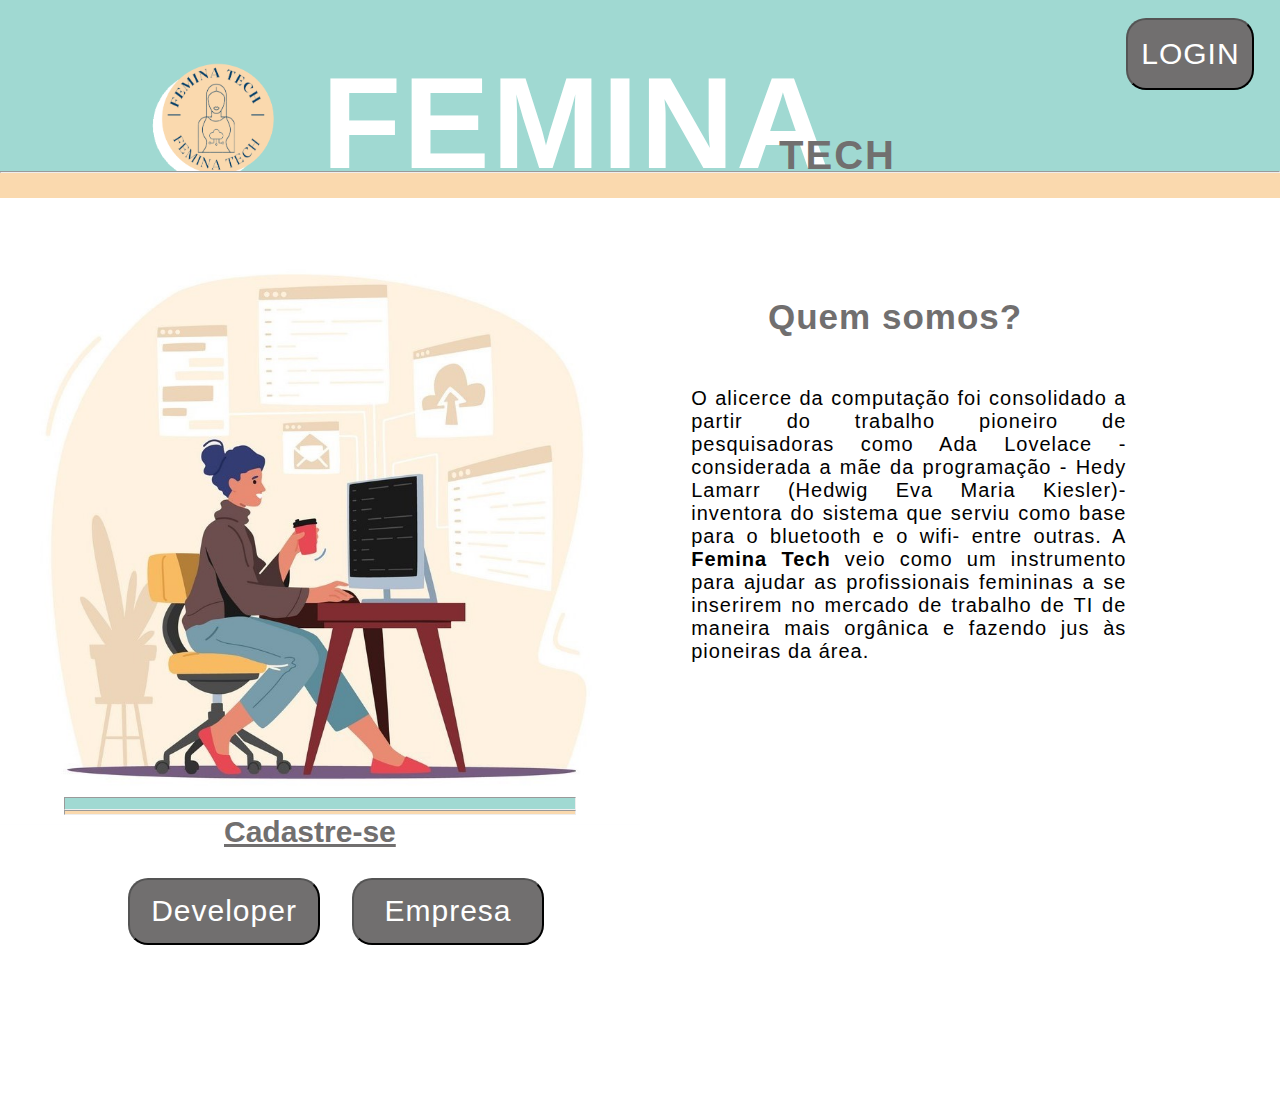
<file: assets/index.html>
<!DOCTYPE html>
<html lang="pt-br">
  <head>
    <meta charset="UTF-8" />
    <meta name="viewport" content="width=device-width, initial-scale=1.0" />
    <link rel="icon" href="img/logo/LogoDefinitivaPI2.png" />
    <title>Femina Tech</title>
    <link rel="stylesheet" href="css/style.css" />
  </head>

  <script>

    function cadastro_dev(){

      var dev = document.getElementById("form");
      dev.style = "display: block";

      var dev2 = document.getElementById("check2");
      dev2.style = "display: block";

      var dev3 = document.getElementById("check1");

      if(dev3.style.display != 'none'){
        dev3.style = "display: none";
      }

      dev4 = document.getElementById('checkbox2');

      if(dev4.checked){
        dev4.checked = false;
      }

      var dev5 = document.getElementById("login");

      if(dev5.style.display != 'none'){
        dev5.style = "display: none";
      }

    }

    function cadastro_emp(){

      var dev = document.getElementById("form_emp");
      dev.style = "display: block";

      var dev2 = document.getElementById("check1");
      dev2.style = "display: block";

      var dev3 = document.getElementById("check2");

      if (dev3.style.display != 'none'){
        dev3.style = "display: none";
      }  
      
      dev4 = document.getElementById('checkbox1');
      
      if (dev4.checked){
        dev4.checked = false;
      }

      var dev5 = document.getElementById("login");

      if (dev5.style.display != 'none'){
        dev5.style = "display: none";
      }
    }

    function login() {

      var dev = document.getElementById("login");
      dev.style = "display: block";

      var dev = document.getElementById("form_login");
      dev.style = "display: block";

      var dev2 = document.getElementById("check2");

      if (dev2.style.display != 'none'){
        dev2.style = "display: none";
      }

      var dev3 = document.getElementById("check1");

      if (dev3.style.display != 'none'){
        dev3.style = "display: none";
      }

      var dev4 = document.getElementById('checkbox3');

      if (dev4.checked){
        dev4.checked = false;
      }

    }

  </script>

  <body>

    <header>
      <h1 class="text1">FEMINA</h1>
      <h2 class="text2">TECH</h2>
      <img
        class="logo"
        src="img/logo/LOGO.png"
        alt=" Fundo circular de cor pêssego com a silheuta de uma mulher, cercada pelo nome Femina Tech"
      />

      <div class="divisao">
        <hr />
      </div>

      <div class="bt1">
        <button id="btlogin" onclick="login()">LOGIN</button>
      </div>
    </header>

    <div class="corpo" >
	  <div style="height: 70%; width:100%; position: absolute;">
		  <img
			class="img2"
			src="img/imgbody/Body2.jpeg"
			alt="Uma mulher programando"
			style="margin: 0; height: 100%; width: 100%; object-fit: contain;"
		  />
	  </div>
		
		
	   <div style="height: 30%; width:100%;top:52%;  position: absolute; ">
		  <div class="linhas">
			<hr class="linha1" />
			<hr class="linha2" />
		  </div>

		  <div class="cad">
			<p>
			  <u> <strong>Cadastre-se</strong> </u>
			</p>

			<div class="bt2">
			  <button onclick="cadastro_dev()" id="bt2"> Developer </button>

			</div>

			<div class="bt3">
			  <button onclick="cadastro_emp()" id="bt3"> Empresa </button>
			</div>
		  </div>
		</div>
	</div>

    <div class="intro">
      <p class="text3"><strong>Quem somos?</strong></p>

      <p class="apresentacao">
        O alicerce da computação foi consolidado a partir do trabalho pioneiro
        de pesquisadoras como Ada Lovelace - considerada a mãe da programação -
        Hedy Lamarr (Hedwig Eva Maria Kiesler)- inventora do sistema que serviu
        como base para o bluetooth e o wifi- entre outras. A
        <strong>Femina Tech</strong> veio como um instrumento para ajudar as
        profissionais femininas a se inserirem no mercado de trabalho de TI de
        maneira mais orgânica e fazendo jus às pioneiras da área.
      </p>
    </div>

    <div class="check2" id="check2">
      <input type="checkbox" id="checkbox2">
      <label for="checkbox2" class="label2"> 
        <form id ="form">
          <div class ="card">
              <div class="card-top">
                  <img class="icon" src="img/iconX.png" width="3%">
                  <h2>CADASTRO DE DESENVOLVEDORA</h2>
                  <div class="card-group">
                    <button> <a href='scripts/cad_dev.php'>Criar</a> </button>
                </div>
              </div>
            </div>
        </form>
      </label>
    </div>

    <div class="check1" id="check1">
      <input type="checkbox" id="checkbox1">
      <label for="checkbox1" class="label1"> 
        <form id ="form_emp">
          <div class ="card_emp">
              <div class="card-top-emp">
                <img class="icon" src="img/iconX.png" width="3%">
                  <h2>CADASTRO DA EMPRESA</h2>
                  <div class="card-group-emp">
                    <button> <a href='scripts/cad_emp.php'>Criar</a> </button>
                </div>
              </div>
            </div>
        </form>
      </label>
    </div>

    <div class='login' id='login'>
      <input type="checkbox" id="checkbox3">
      <label for="checkbox3" class="label3"> 
      <form id="form_login" method="POST" action="scripts/verificacao.php">
        <header id="hlogin">
           <img class="icon" src="img/iconX.png" width="3%">
            <h1>LOGIN</h1>
        </header>
        <div class="botoesl">
            <label for="email">Email:</label>
            <input type="email" name="usuario" class="email" placeholder="Email" autofocus>
            <label for="senha">Senha:</label>
            <input type="password" name="senha" class="senha" placeholder="Senha">
            <button type="submit" class="entrar" >Entrar</button>
        </div>
    </form>
  </label>
</div>

</body>

</html>
</file>
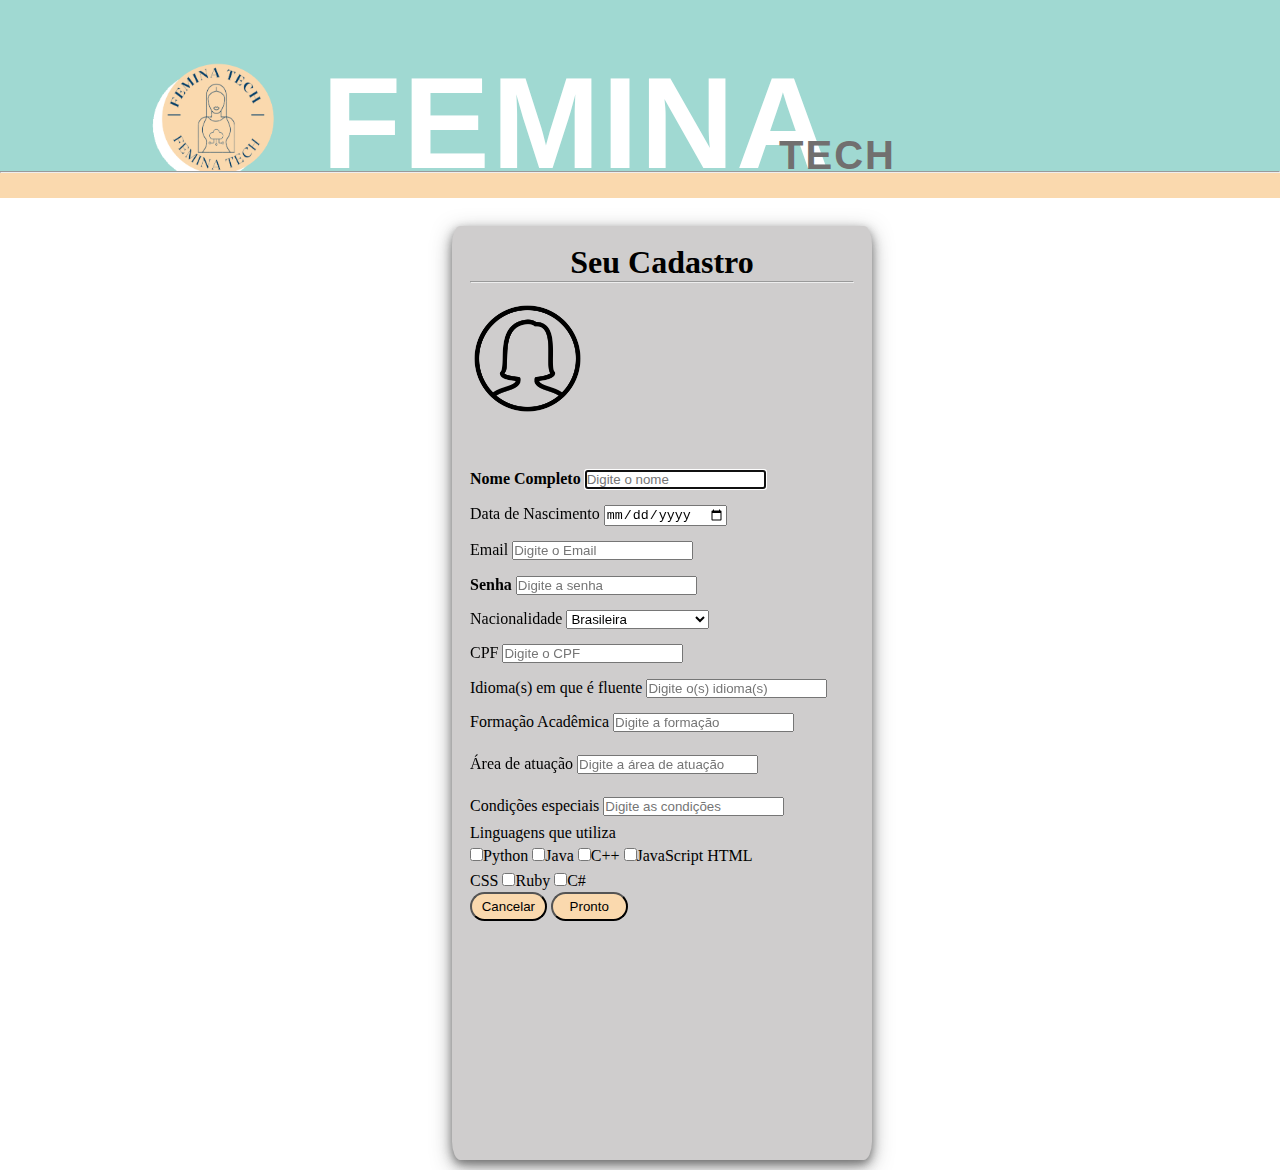
<file: assets/cad_dev.html>
<!DOCTYPE html>
<html lang="pt-br">
  <head>
    <meta charset="UTF-8" />
    <meta name="viewport" content="width=device-width, initial-scale=1.0"/>
    <link rel="icon" href="img/logo/LogoDefinitivaPI2.png"/>
    <title>Cadastro Desenvolvedora: Femina Tech</title>
    <link rel="stylesheet" href="css/style_caddev.css"/>
  </head>

  <body>
    <header>
      
      <h1 class="text1">FEMINA</h1>
      <h2 class="text2">TECH</h2>
      <img
        class="logo"
        src="img/logo/LOGO.png"
        alt=" Fundo circular de cor pêssego com a silheuta de uma mulher, cercada pelo nome Femina Tech"
      />

      <div class="divisao">
        <hr />
      </div>
    </header>

    <div class= "form">
    <form action="processa.php" method="POST">
      <div class="cad">
        <h1 style="text-align:center">Seu Cadastro</h1>
        <hr/>
        <div class='icone'>
          <img class="img" src="img/img_cadastro/user-female.png" alt="Icone de uma mulher"/>
        </div>
        <div class="cad1">
          <label for="nome"><b>Nome Completo</b> </label>
          <input type="text" placeholder="Digite o nome" name="nome" autofocus/>

          <div class="cad2">
          <label>Data de Nascimento </label>
          <input type="date" name="data" placeholder="Digite a data" required/>
        </div>

        <div class="cad3">
          <label for="email">Email</label>
          <input type="email" name="email" placeholder="Digite o Email" required/>
        </div>
        <div>
          <label for="senha"><b>Senha</b></label>
          <input type="password" placeholder="Digite a senha" name="senha" required/>
        </div>

        <div class="cad4">
          <form>
            <label for="nacionalidade">Nacionalidade</label>
              <select name="nacionalidade" id="nacionalidade">
                <option value="1">Brasileira</option>
                <option value="2">Estrangeira</option>
                <option value="3">Dupla nacionalidade</option>
              </select>
          </form>
        </div>

        <div class="cad5">
          <label>CPF</label>
          <input type="text" name="cpf" placeholder="Digite o CPF" required/>
        </div>

        <div class="cad6">
          <label>Idioma(s) em que é fluente</label>
          <input type="text" name="idioma" placeholder="Digite o(s) idioma(s)" required/>
        </div>

        <div class="cad7">
          <label>Formação Acadêmica</label>
          <input type="text" name="formacao" placeholder="Digite a formação"/>
        </div>

        <div class="cad8">
          <label>Área de atuação</label>
          <input type="text" name="area" placeholder="Digite a área de atuação" required/>
        </div>

        <div class="cad9">
          <label>Condições especiais</label>
          <input type="text" name="condicoes" placeholder="Digite as condições"/>
        </div>

        <div class="cad10" style="width: 80%;">
          <label>Linguagens que utiliza</label><br>
          <label for="1"><input type="checkbox" name="linguagens[]" value="1"/>Python</label>
          <label for="2"><input type="checkbox" name="linguagens[]" value="2"/>Java</label>
          <label for="3"><input type="checkbox" name="linguagens[]" value="3"/>C++</label>
          <label for="4"><input type="checkbox" name="linguagens[]" value="4"/>JavaScript HTML CSS</label>  
          <label for="5"><input type="checkbox" name="linguagens[]" value="5"/>Ruby</label>
          <label for="6"><input type="checkbox" name="linguagens[]" value="6"/>C#</label>
        </div>

        <div>
          <button  class="botao1"><a href='index.html'>Cancelar</a></button>
          <button type="submit" class="botao2">Pronto</button>
        </div>
      </div>
    </form>
    </div>
  </body>
</html>
</file>
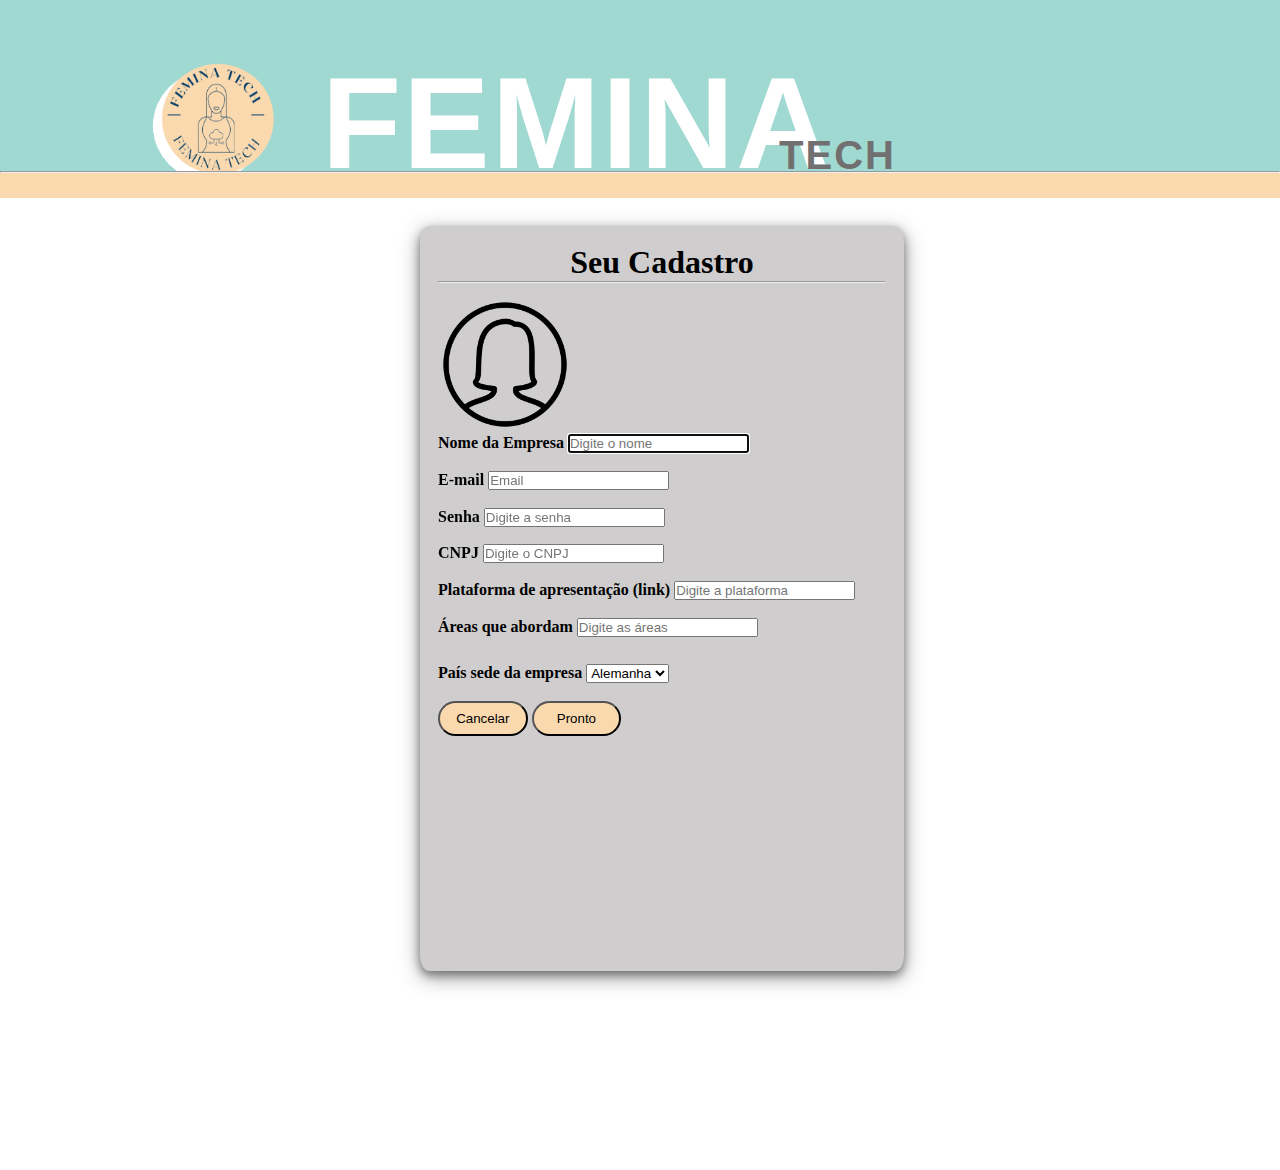
<file: assets/cad_emp.html>
<!DOCTYPE html>
<html lang="en">
  <head>
    <meta charset="UTF-8" />
    <meta name="viewport" content="width=device-width, initial-scale=1.0" />
    <link rel="icon" href="img/logo/LogoDefinitivaPI2.png" />
    <title>Cadastro Empresarial: Femina Tech</title>
    <link rel="stylesheet" href="css/style_emp.css" />
  </head>

  <body>
    <header>
      
      <h1 class="text1">FEMINA</h1>
      <h2 class="text2">TECH</h2>
      <img
        class="logo"
        src="img/logo/LOGO.png"
        alt=" Fundo circular de cor pêssego com a silheuta de uma mulher, cercada pelo nome Femina Tech"
      />

      <div class="divisao">
        <hr />
      </div>
    </header>

      <div class= "form">
      <form action="processa_emp.php" method="POST">
      <div class="cad">
        <h1 style="text-align:center">Seu Cadastro</h1>
        <hr>
     <div class='icone'>
        <img class="img" src="img/img_cadastro/user-female.png" alt="Icone de uma mulher"/>
     </div> 

     <div class="cad1">
     <label for="nome"><b>Nome da Empresa</b> </label>
      <input type="text" placeholder="Digite o nome" name="nome" autofocus/>
    </div>

    <div class="cad6">
      <label for="email"><b>E-mail</b> </label>
      <input type="email" placeholder="Email" name="email" required/>
    </div>

    <div>
      <label for="senha"><b>Senha</b> </label>
       <input type="password" placeholder="Digite a senha" name="senha" required/>
     </div>

      <div class="cad2">
      <label for="cnpj"><b>CNPJ</b> </label>
          <input type="text" placeholder="Digite o CNPJ" name="cnpj" required/>
       </div> 

      <div class="cad3">
          <label for="plataforma"><b>Plataforma de apresentação (link)</b> </label>
          <input type="text" placeholder="Digite a plataforma" name="plataforma"/>
      </div>

        <div class="cad4">
          <label for="areas"><b>Áreas que abordam</b> </label>
          <input type="text" placeholder="Digite as áreas" name="ares" required/>
        </div>

        <div class="cad5">
          <label for="paissede"><b>País sede da empresa</b></label>
            <select name="paissede" id="paissede">
              <option value="1">Alemanha</option>
              <option value="2">Brasil</option>
              <option value="3">Canadá</option>
              <option value="4">EUA</option>
              <option value="5">Inglaterra</option>
              <option value="6">Irlanda</option>
              <option value="7">Polônia</option>
              <option value="8">Suécia</option>
            </select>
      </div>

        <div>
          <button  class="botao1"><a href='index.html'>Cancelar</a></button>
          <button type="submit" class="botao2">Pronto</button>
       </div> 
      </div>
    </body>
    </html>
</file>
<file: assets/css/style.css>
* {
  margin: 0;
  padding: 0;
  box-sizing: border-box;
}
/*#A0D9D2   azul
#FAD9AE   amarelo-pessego|cor da logo
#716F6F  cinza*/
header {
  display: block;
  position: absolute;
  width: 100%;
  height: 20%;
  background: #a0d9d2;
  color: white;
  text-align: center;
  font-family: Impact, Haettenschweiler, 'Arial Narrow Bold', sans-serif, fantasy;
}

.logo {
  position: absolute;
  left: 10%;
  width: 15%;
  bottom: -15%;
}

.text1 {
  position: absolute;
  display: inline;
  bottom: -18px;
  font-size: 130px;
  letter-spacing: 2px;
  text-align: center;
  right: 35%;
}

.text2 {
  display: inline-block;
  position: absolute;
  bottom: 1%;
  color: #716f6f;
  font-size: 40px;
  right: 30%;
  letter-spacing: 2px;
}

.divisao {
  display: block;
  position: absolute;
  width: 100%;
  height: 15%;
  top: 95%;
  background-color: #fad9ae;
}

.img2 {
  position: absolute;
  width: 70%;
  left: 0%;
}

#btlogin {
  display: inline-block;
  position: absolute;
  height: 40%;
  width: 10%;
  background-color: #716f6f;
  border-radius: 20px;
  font-size: 30px;
  cursor: pointer;
  color: #fff;
  font-family: Impact, Haettenschweiler, 'Arial Narrow Bold', sans-serif;
  letter-spacing: 1px;
  right: 2%;
  top:10%;
}

.cad {
  position: absolute;
  bottom: 0%;
  width: 100%;
  height: 100%;
}

.cad p {
  position: absolute;
  top: 52%;
  text-align: center;
  font-size: 30px;
  left: 35%;
  font-family: Verdana, Geneva, Tahoma, sans-serif;
  color: #716f6f;
}

.corpo {
  position: absolute;
  top: 23%;
  height: 100%;
  width: 50%;
}

.linhas {
  position: absolute;
  top: 0%;
  height: 100%;
  width: 100%;
  left: 10%;
}

.linha1 {
  position: absolute;
  top: 45%;
  width: 80%;
  height: 5%;
  background-color: #a0d9d2;
}

.linha2 {
  position: absolute;
  top: 50%;
  width: 80%;
  height: 2%;
  background-color: #fad9ae;
}

#bt2 {
  position: absolute;
  bottom: 0%;
  height: 25%;
  width: 30%;
  background-color: #716f6f;
  border-radius: 20px;
  font-size: 30px;
  cursor: pointer;
  font-family: Impact, Haettenschweiler, 'Arial Narrow Bold', sans-serif;
  text-align: center;
  left: 20%;
  color: #fff;
  letter-spacing: 1px;
  
}

#bt3 {
  position: absolute;
  bottom: 0%;
  height: 25%;
  width: 30%;
  background-color: #716f6f;
  border-radius: 20px;
  font-size: 30px;
  cursor: pointer;
  font-family: Impact, Haettenschweiler, 'Arial Narrow Bold', sans-serif;
  text-align: center;
  left: 55%;
  color: #fff;
  letter-spacing: 1px;
}

.intro {
  position: absolute;
  top: 23%;
  left: 50%;
  width: 40%;
  height: 100%;
}

.apresentacao {
  position: absolute;
  display: inline;
  text-align: justify;
  display: block;
  top: 20%;
  left: 10%;
  width: 85%;
  font-size: 20px;
  letter-spacing: 1px;
  font-family: Verdana, Geneva, Tahoma, sans-serif;
}

.text3 {
  display: inline;
  position: absolute;
  top: 10%;
  left: 25%;
  text-align: center;
  font-size: 35px;
  font-family: Verdana, Geneva, Tahoma, sans-serif;
  color: #716f6f;
  letter-spacing: 1px;
}

#btlogin:hover {
  background-color: #939393;
  box-shadow: 0 6px 8px 0 rgb(158, 156, 158), 0 6px 8px 0 rgb(158, 156, 158);
}

#bt2:hover {
  background-color: #939393;
  box-shadow: 0 6px 8px 0 rgb(228, 225, 228), 0 6px 8px 0 rgb(228, 225, 228);
}

#bt3:hover {
  background-color: #939393;
  box-shadow: 0 6px 8px 0 rgb(228, 225, 228), 0 6px 8px 0 rgb(228, 225, 228);
}

#form {
  width: 400px;
  margin: auto;
  padding-top: 40px;
  position: absolute;
  left:50%;
  top:50%;
  transform: translate(-50%, -50%);
  display: none;
  
}

.card {
  box-shadow: 1px 1px 5px rgb(255, 255, 255);
  background-color: rgb(255, 255, 255);
  padding: 100px;
  border-radius: 5px;
  position: relative;
  border: 1px solid rgb(255, 237, 198);
  box-shadow: 0 18px 18px 0 rgb(133, 132, 133), 0 18px 18px 0 rgb(133, 132, 133);
}

.card-top {
  text-align: center;
  color: rgb(85, 85, 85);
  -webkit-text-stroke-width: 1px;
  background-color: rgb(255, 237, 198);
  position: absolute;
  bottom: 50%;
  padding-top: 10%;
  width: 80%;
  right: 10%;
  font-family: Verdana, Geneva, Tahoma, sans-serif;
  font-size: 12px;
  
}

.card-group > button {
  background-color: rgb(124, 199, 201);
  width: 100%;
  border-radius: 30px;
  padding: 15px;
  color: white;
  position: absolute;
  bottom: -95%;
  left: 1%;
  cursor: pointer;
  font-size: 20px;

}

#form_emp {
  width: 400px;
  margin: auto;
  padding-top: 40px;
  position: absolute;
  left:50%;
  top:50%;
  transform: translate(-50%, -50%);
  display: none;
  
}

.card_emp {
  box-shadow: 1px 1px 5px rgb(255, 255, 255);
  background-color: rgb(255, 255, 255);
  padding: 100px;
  border-radius: 5px;
  position: relative;
  border: 1px solid rgb(255, 237, 198);
  box-shadow: 0 18px 18px 0 rgb(133, 132, 133), 0 18px 18px 0 rgb(133, 132, 133);
}

.card-top-emp {
  text-align: center;
  color: rgb(85, 85, 85);
  -webkit-text-stroke-width: 1px;
  background-color: rgb(255, 237, 198);
  position: absolute;
  bottom: 50%;
  padding-top: 15%;
  width: 80%;
  right: 10%;
  font-family: Verdana, Geneva, Tahoma, sans-serif;
  letter-spacing: 1px;
  font-size: 14px;
  
}

.card-group-emp > button {
  background-color: rgb(124, 199, 201);
  width: 100%;
  border-radius: 30px;
  padding: 15px;
  color: white;
  position: absolute;
  bottom: -95%;
  left: 1%;
  cursor: pointer;
  font-size: 20px;
}

.login{
  position: absolute;
  width: 40%;
  height: 70%;
  top: 50%;
  left:50%;
  transform: translate(-50%, -50%);
  display: none;
}

#form_login{
  position: absolute;
  background-color: #fff;
  border-radius: 5px;
  left: 50%;
  top:50%;
  transform: translate(-50%, -50%);
  width: 60%;
  height: 70%;
  display: none;
  box-shadow: 0 18px 18px 0 rgb(133, 132, 133), 0 18px 18px 0 rgb(133, 132, 133);

}

.botoesl{
  position: absolute;
  top: 30%;
  left: 5%;
  width: 100%;
  
}

.botoesl input{
  display: block;
  height: 25px;
  width: 80%;
  margin: 10px;
  background-color: #716F6F;
  opacity: 0.5;
  color: #fff;
}

.entrar{
 position: absolute;
 background-color: #FAD9AE;
 width: 40%;
 height: 30%;
 border-radius: 20px;
 color: #716F6F;
 left: 25%;
 font-size: 20px;
 top: 110%;
 font-family: Impact, Haettenschweiler, 'Arial Narrow Bold', sans-serif;
 letter-spacing: 1px;
 cursor: pointer;

}

#hlogin{
 position: absolute;
 border-radius: 5px;
 background-color: #A0D9D2 ;
 text-align: center;
 width: 100%;
 height: 20%;
 color: #fff;
}

#hlogin h1{
 position: absolute;
 top: 10%;
 left: 50%;
 transform: translateX(-50%);
 font-family: Impact, Haettenschweiler, 'Arial Narrow Bold', sans-serif;
 letter-spacing: 1px;
 font-size: 50px;

}

#hlogin .icon{
    position: absolute;
    left: 3%;
    top: 10%;
}

.entrar:hover{
  background-color: rgb(248, 240, 230);
  box-shadow: 0 6px 8px 0 rgb(228, 225, 228), 0 6px 8px 0 rgb(228, 225, 228);
}

.check1{
  position: absolute;
  width: 50%;
  height: 50%;
  top: 50%;
  left: 50%;
  transform: translate(-50%, -50%);
  display: none;
  
}

.check2{
  position: absolute;
  width: 50%;
  height: 50%;
  top: 50%;
  left: 50%;
  transform: translate(-50%, -50%);
  display: none;
  
}

input[type="checkbox"]{
  display: none;
}

.botoesl label{
  font-family: Verdana, Geneva, Tahoma, sans-serif;;
}

.icon{
  position: absolute;
  left:-10%;
  top:-10%;
}

#checkbox1:checked + .label1{
  display: none;
}

#checkbox2:checked + .label2{
  display: none;
}

#checkbox3:checked + .label3{
  display: none;
}
</file>
<file: assets/css/style_caddev.css>
*{
  margin: 0;
  padding: 0;
}

.cad {
  display: inline-block;
  border: none;
  background: #cfcdcd;
  width: 30%;
  margin: 1px 30px 12px 22px;
  height: 95%;
  padding: 18px;
  position: absolute;
  left: 50%;
  transform: translateX(-50%);
  border-radius: 2%;
  box-shadow: 0 4px 8px 0 rgba(61, 61, 61, 0.521), 0 6px 20px 0 rgba(61, 61, 61, 0.521);
}

.cad:hover{
  outline: #716f6f solid thin;
}

form{
  position: absolute;
  width: 100%;
  height: 105%;   
}

button {
  position: relative;
  background-color: #fad9ae;
  width: 20%;
  border-radius: 30px;
  padding: 5px;
  color: black;
  top:5%;
  cursor:pointer;
}

button:hover{
  background-color: #fdcb8a;
}

.img {
  position: relative;
  width: 100%;
  display: inline-block;
  top: 10%;
}

.form{
  position: absolute;
  width: 100%;
  height: 100%;
  top:25%;
}

.icone{
  position: relative;
  width: 30%;
  height: 20%;
  display:inline-block;
}

label{
  margin-bottom: 2%;
}

input{
  margin-bottom: 2%;
  margin-top: 2%;
}

select{
  margin-bottom: 2%;
  margin-top: 2%;
}

.cad8{
  margin-top: 2%;
  margin-bottom: 2%;
}

header {
  display: block;
  position: absolute;
  width: 100%;
  height: 20%;
  background: #a0d9d2;
  color: white;
  text-align: center;
  font-family: Impact, Haettenschweiler, 'Arial Narrow Bold', sans-serif, fantasy;
}

.logo {
  position: absolute;
  left: 10%;
  width: 15%;
  bottom: -15%;
}

.text1 {
  position: absolute;
  display: inline;
  bottom: -18px;
  font-size: 130px;
  letter-spacing: 2px;
  text-align: center;
  right: 35%;
}

.text2 {
  display: inline-block;
  position: absolute;
  bottom: 1%;
  color: #716f6f;
  font-size: 40px;
  right: 30%;
  letter-spacing: 2px;
}

.divisao {
  display: block;
  position: absolute;
  width: 100%;
  height: 15%;
  top: 95%;
  background-color: #fad9ae;
}

a{
  text-decoration: none;
  color: black;
}
</file>
<file: assets/css/style_emp.css>
*{
  margin: 0;
  padding: 0;
}
.cad {
  display: inline-block;
  border: none;
  background: #cfcdcd;
  width: 35%;
  margin: 1px 30px 12px 22px;
  height: 75%;
  padding: 18px;
  position: absolute;
  left: 50%;
  transform: translateX(-50%);
  border-radius: 2%;
  box-shadow: 0 4px 8px 0 rgba(61, 61, 61, 0.521), 0 6px 20px 0 rgba(61, 61, 61, 0.521);
}

.cad:hover{
  outline: #716f6f solid thin;
}

form{
  position: absolute;
  width: 100%;
  height: 105%;   
}

button {
  position: relative;
  background-color: #fad9ae;
  width: 20%;
  border-radius: 30px;
  padding: 8px;
  color: black;
  top: 5%;
  cursor:pointer;
}

button:hover{
  background-color: #fdcb8a;
}

.img {
  position: relative;
  width: 100%;
  display: inline-block;
  top: 10%;
}

.form{
  position: absolute;
  width: 100%;
  height: 100%;
  top:25%;
}

.icone{
  position: relative;
  width: 30%;
  height: 20%;
  display:inline-block;
}

label{
  margin-bottom: 2%;
}

input{
  margin-bottom: 2%;
  margin-top: 2%;
}

select{
  margin-bottom: 2%;
  margin-top: 2%;
}

.cad5{
  margin-top: 2%;
  margin-bottom: 2%;
}

header {
  display: block;
  position: absolute;
  width: 100%;
  height: 20%;
  background: #a0d9d2;
  color: white;
  text-align: center;
  font-family: Impact, Haettenschweiler, 'Arial Narrow Bold', sans-serif, fantasy;
}

.logo {
  position: absolute;
  left: 10%;
  width: 15%;
  bottom: -15%;
}

.text1 {
  position: absolute;
  display: inline;
  bottom: -18px;
  font-size: 130px;
  letter-spacing: 2px;
  text-align: center;
  right: 35%;
}

.text2 {
  display: inline-block;
  position: absolute;
  bottom: 1%;
  color: #716f6f;
  font-size: 40px;
  right: 30%;
  letter-spacing: 2px;
}

.divisao {
  display: block;
  position: absolute;
  width: 100%;
  height: 15%;
  top: 95%;
  background-color: #fad9ae;
}

a{
  text-decoration: none;
  color: black;
}
</file>
